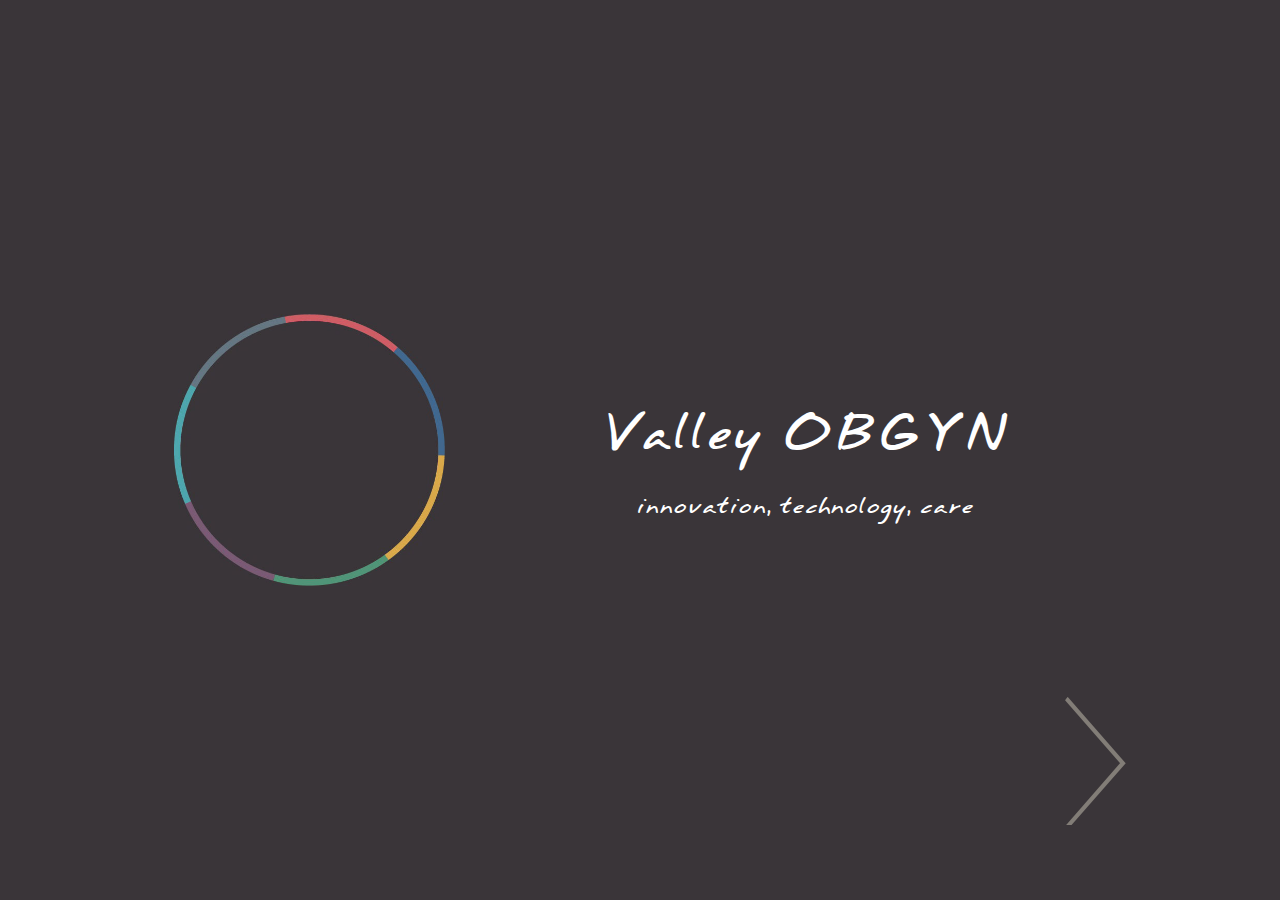
<file: index.html>
<!DOCTYPE html>
<html lang="en">
  <head>
    <meta charset="utf-8">
    <meta http-equiv="X-UA-Compatible" content="IE=edge">
    <meta name="viewport" content="width=device-width, initial-scale=1">
    <!-- The above 3 meta tags *must* come first in the head; any other head content must come *after* these tags -->
    <meta name="description" content="">
    <meta name="author" content="">
    <link rel="icon" href="favicon.ico">

    <title>Valley OBGYN | Innovation, Technology, Care</title>

    <!-- Bootstrap core CSS -->
    <link href="css/bootstrap.min.css" rel="stylesheet">

    <!-- Custom styles for this template -->
    <link href="css/style.css" rel="stylesheet">

    <!-- HTML5 shim and Respond.js for IE8 support of HTML5 elements and media queries -->
    <!--[if lt IE 9]>
      <script src="https://oss.maxcdn.com/html5shiv/3.7.2/html5shiv.min.js"></script>
      <script src="https://oss.maxcdn.com/respond/1.4.2/respond.min.js"></script>
    <![endif]-->
  </head>

  <body>
  <!-- Carousel
    ================================================== -->
    <div id="myCarousel" class="carousel slide" data-ride="carousel" data-interval="false" data-pause="hover">
      <div class="carousel-inner">
           <div class="item welcome slide-1 active">
               <div class="slide-content-wrap">
                 <div class="slide-content">
                   <div class="col-md-4">
                      <img class="home-circle" src="images/home-circle.jpg" alt="">
                    </div>
                    <div class="cover-text col-md-8">
                      <div class="cover-heading-wrap">
                        <div class="cover-heading-content">
                          <h1 class="cover-heading slide1-title1">Valley OBGYN</h1>
                          <p class="slogan lead">innovation, technology, care</p>
                        </div>
                      </div>
                    </div>
                  </div>
                </div>
                <div class="mastfoot">
                    <a class="home-arrow right carousel-control" role="button" data-target="#myCarousel" data-slide-to="1" href="#"><img src="images/home-arrow.png" alt=""></a>
                </div>
          </div>   
           <div class="item slide-2">
             <a class="home-icon carousel-control" role="button" data-target="#myCarousel" data-slide-to="0" href="#"><img class="img-responsive" src="images/home-icon.jpg" alt=""></a>
             <div class="slide-content-wrap">
               <div class="slide-content">
                 <div class="col-md-4">
                    <img class="home-circle" src="images/medical-assistant-circle.jpg" alt="">
                  </div>
                  <div class="cover-text col-md-8">
                    <div class="slide2-title-wrap">
                      <h1 class="slide2-title2">Medical Assistant<br>
                      Survival Guide</h1>
                    </div>
                  </div>
                </div>
              </div>
            <div class="mastfoot">
                <a class="medical-assistant-arrow right carousel-control" role="button" data-target="#myCarousel" data-slide-to="2" href="#"><img src="images/medical-assistant-arrow.png" alt=""></a>
            </div>
          </div>
          <div class="item slide-3">
           <a class="home-icon carousel-control" role="button" data-target="#myCarousel" data-slide-to="0" href="#"><img class="img-responsive" src="images/home-icon.jpg" alt=""></a>
           <div class="slide-content-wrap">
             <div class="slide-content">
              <div class="ob-selection-box">
                <img class="img-responsive center-block" src="images/ob-selection.jpg" alt="">
                <p class="new-ob-visit"><a class="carousel-control" role="button" data-target="#newObVisit" data-slide-to="0" href="#">New OB VIsit</a></p>
                <p class="ob-visit"><a href="#">OB Visit</a></p>
              </div>
              </div>
            </div>
            <div class="mastfoot">
                <a class="left carousel-control" role="button" data-target="#myCarousel" data-slide-to="1" href="#"><img src="images/arrow-small-left.png" alt=""></a>
            </div>
          </div>
      </div>
    </div><!-- /.carousel -->
    
    <!-- Carousel - New OB Visit
    ================================================== -->
    <div style="display:none;" id="newObVisit" class="carousel slide" data-ride="carousel" data-interval="false" data-pause="hover">
      <div class="carousel-inner">
          <div class="item slide-1 active">
           <a class="home-icon carousel-control" role="button" data-target="#myCarousel" data-slide-to="0" href="#"><img class="img-responsive" src="images/home-icon.jpg" alt=""></a>
           <div class="slide-content-wrap">
             <div class="slide-content">
               <div class="col-md-4">
                  <img class="blank-circle" src="images/blank-circle.jpg" alt="">
                  <div class="circle-text">
                    <h3>New OB Visit</h3>
                  </div>
                </div>
                <div class="cover-text col-md-8">
                  <div class="slide4-title-wrap">
                    <h1 class="slide4-title4">
                    <ol>
                      <li>Confirm and Chart Poistive UPT OR Ultrasound
                      </li>
                      <li>Sign AFP Form</li>
                      <li>Send Prenatal Vitamins To Pharmacy</li>
                      <li>Order New OB Labs</li>
                      <li>Send Loma Linda Maternity Tour Text</li>
                      <li>Email New OB Link</li>
                      <li>Follow US NST Dr.Brar Policy</li>
                    </ol>
                    </h1>
                  </div>
                </div>
              </div>
            </div>
            <div class="mastfoot">
              <a class="left first carousel-control" role="button" data-target="#myCarousel" data-slide-to="2" href="#"><img src="images/arrow-small-left.png" alt=""></a>
              <a class="right carousel-control" role="button" data-target="#newObVisit" data-slide-to="1" href="#"><img src="images/arrow-small-right.png" alt=""></a>
          </div>
          </div>
          <div class="item slide-2">
           <a class="home-icon carousel-control" role="button" data-target="#myCarousel" data-slide-to="0" href="#"><img class="img-responsive" src="images/home-icon.jpg" alt=""></a>
           <div class="slide-content-wrap">
             <div class="slide-content">
               <div class="col-md-4">
                  <img class="blank-circle" src="images/blank-circle.jpg" alt="">
                  <div class="circle-text">
                    <h3>New OB Visit</h3>
                  </div>
                </div>
                <div class="cover-text col-md-8">
                  <div class="slide4-title-wrap">
                    <h1 class="slide4-title4">Calculate GA by LMP/US<br>
                    If LMP? - ORDER US<br>
                    If GA>10 Weeks <a class="carousel-control refer-obvisit" role="button" data-target="#ObVisit" data-slide-to="0" href="#"><span class="link-highlight">See OB Visit</span></a><br>
                    for Additional Orders</h1>
                  </div>
                </div>
              </div>
            </div>
            <div class="mastfoot">
              <a class="left carousel-control" role="button" data-target="#newObVisit" data-slide-to="0" href="#"><img src="images/arrow-small-left.png" alt=""></a>
              <a class="right carousel-control" role="button" data-target="#newObVisit" data-slide-to="2" href="#"><img src="images/arrow-small-right.png" alt=""></a>
          </div>
          </div>
          <div class="item slide-3">
           <a class="home-icon carousel-control" role="button" data-target="#myCarousel" data-slide-to="0" href="#"><img class="img-responsive" src="images/home-icon.jpg" alt=""></a>
           <div class="slide-content-wrap">
             <div class="slide-content">
               <h2 class="arrow-main-title">Positive Prenancy Test OR Ultrasound</h2>
               <div class="row arrow-titles">
                 <div class="col-md-6">
                    <div class="row">
                      <img class="img-responsive arrow-blue" src="images/arrow-blue.jpg" alt="">
                      <div class="arrow-text">
                        <h3 id="below34"><a href="#">Age LESS than 34</a></h3>
                      </div>
                    </div>
                  </div>
                  <div class="col-md-6">
                    <div class="row">
                      <img class="img-responsive arrow-brown" src="images/arrow-brown.jpg" alt="">
                      <div class="arrow-text">
                        <h3 id="above34"><a href="#">Age MORE than 34</a></h3>
                      </div>
                    </div>
                  </div>
                </div>
                <div class="row arrow-titles">
                 <div class="col-md-6">
                    <div class="row">
                      <img class="img-responsive arrow-green" src="images/arrow-green.jpg" alt="">
                      <div class="arrow-text">
                        <h3 id="transferofcare"><a href="#">Transfer of Care</a></h3>
                      </div>
                    </div>
                  </div>
                  <div class="col-md-6">
                    <div class="row">
                      <img class="img-responsive arrow-red" src="images/arrow-red.jpg" alt="">
                      <div class="arrow-text">
                        <h3 id="highRiskLink"><a href="#">High Risk</a></h3>
                      </div>
                    </div>
                  </div>
                </div>
              </div>
            </div>
            <div class="mastfoot">
              <a class="left carousel-control" role="button" data-target="#newObVisit" data-slide-to="1" href="#"><img src="images/arrow-small-left.png" alt=""></a>
          </div>
          </div>
          <div class="item slide-4">
           <a class="home-icon carousel-control" role="button" data-target="#myCarousel" data-slide-to="0" href="#"><img class="img-responsive" src="images/home-icon.jpg" alt=""></a>
           <div class="slide-content-wrap">
             <div class="slide-content">
               <h2 class="age-main-title">Age < 34 YO</h2>
                 <div class="age-content">
                   <ol>
                     <li>Physical Exam</li>
                     <li>Pap, Cultures</li>
                     <li>Send <a href="new-ob-labs.html" target="_blank"><span class="link-highlight">New OB Labs</span></a></li>
                     <li>Send Rx for PNV, FE and Folic Acid</li>
                     <li>Give New OB Packet</li>
                     <li>SAB/ER Precautions</li>
                     <li>Advise Web Site Pregnancy Link/Videos</li>
                     <li>Schedule Next Visit. <a href="visit-frequency.html" target="_blank"><span class="link-highlight">See Frequency of Visits</span></a></li>
                   </ol>
                  </div>
              </div>
            </div>
            <div class="mastfoot">
              <a class="left carousel-control" role="button" data-target="#newObVisit" data-slide-to="2" href="#"><img src="images/arrow-small-left.png" alt=""></a>
          </div>
          </div>
      </div>
    </div><!-- /.carousel - New OB Visit -->
    
    <!-- Carousel - age below 34 yo
    ================================================== -->
    <div style="display:none;" id="ageBelow34" class="carousel slide" data-ride="carousel" data-interval="false" data-pause="hover">
      <div class="carousel-inner">
          <div class="item slide-1 active">
           <a class="home-icon carousel-control" role="button" data-target="#myCarousel" data-slide-to="0" href="#"><img class="img-responsive" src="images/home-icon.jpg" alt=""></a>
           <div class="slide-content-wrap">
             <div class="slide-content">
               <h2 class="age-main-title">Age < 34 YO</h2>
                 <div class="age-content">
                   <ol>
                     <li>Physical Exam</li>
                     <li>Pap, Cultures</li>
                     <li>Send <a href="new-ob-labs.html" target="_blank"><span class="link-highlight">New OB Labs</span></a></li>
                     <li>Send Rx for PNV, FE and Folic Acid</li>
                     <li>Give New OB Packet</li>
                     <li>SAB/ER Precautions</li>
                     <li>Advise Web Site Pregnancy Link/Videos</li>
                     <li>Schedule Next Visit. <a href="visit-frequency.html" target="_blank"><span class="link-highlight">See Frequency of Visits</span></a></li>
                   </ol>
                  </div>
              </div>
            </div>
            <div class="mastfoot">
              <a class="left carousel-control" role="button" data-target="#newObVisit" data-slide-to="2" href="#"><img src="images/arrow-small-left.png" alt=""></a>
          </div>
          </div>   
      </div>
    </div><!-- /.carousel - age below 34 yo -->
    
    <!-- Carousel - age above 34 yo
    ================================================== -->
    <div style="display:none;" id="ageAbove34" class="carousel slide" data-ride="carousel" data-interval="false" data-pause="hover">
      <div class="carousel-inner">
          <div class="item slide-1 active">
           <a class="home-icon carousel-control" role="button" data-target="#myCarousel" data-slide-to="0" href="#"><img class="img-responsive" src="images/home-icon.jpg" alt=""></a>
           <div class="slide-content-wrap">
             <div class="slide-content">
               <h2 class="age-main-title">Age > 34 YO</h2>
                 <div class="age-content">
                   <ol>
                     <li>Physical Exam</li>
                     <li>Pap, Cultures</li>
                     <li>Send <a href="new-ob-labs.html" target="_blank"><span class="link-highlight">New OB Labs</span></a></li>
                     <li>Send Rx for PNV, FE and Folic Acid</li>
                     <li>Give New OB Packet</li>
                     <li>SAB/ER Precautions</li>
                     <li>Advise Web Site Pregnancy Link/Videos</li>
                     <li>GENETIC Counseling with DR. Brar</li>
                     <li>Schedule Next Visit. <a href="visit-frequency.html" target="_blank"><span class="link-highlight">See Frequency of Visits</span></a></li>
                   </ol>
                  </div>
              </div>
            </div>
            <div class="mastfoot">
              <a class="left carousel-control" role="button" data-target="#newObVisit" data-slide-to="2" href="#"><img src="images/arrow-small-left.png" alt=""></a>
          </div>
          </div>   
      </div>
    </div><!-- /.carousel - age above 34 yo -->
    
    <!-- Carousel - transfer of care
    ================================================== -->
    <div style="display:none;" id="transferCare" class="carousel slide" data-ride="carousel" data-interval="false" data-pause="hover">
      <div class="carousel-inner">
          <div class="item slide-1 active">
           <a class="home-icon carousel-control" role="button" data-target="#myCarousel" data-slide-to="0" href="#"><img class="img-responsive" src="images/home-icon.jpg" alt=""></a>
           <div class="slide-content-wrap">
             <div class="slide-content">
               <h2 class="care-main-title">Transfer of Care</h2>
                 <div class="age-content">
                   Review/Request Records<br>
                   Make Sure Records are Complete
                  </div>
              </div>
            </div>
            <div class="mastfoot">
              <a class="left first carousel-control" role="button" data-target="#newObVisit" data-slide-to="2" href="#"><img src="images/arrow-small-left.png" alt=""></a>
              <a class="right carousel-control" role="button" data-target="#transferCare" data-slide-to="1" href="#"><img src="images/arrow-small-right.png" alt=""></a>
          </div>
          </div>
          <div class="item slide-2">
           <a class="home-icon carousel-control" role="button" data-target="#myCarousel" data-slide-to="0" href="#"><img class="img-responsive" src="images/home-icon.jpg" alt=""></a>
           <div class="slide-content-wrap">
             <div class="slide-content">
                 <div class="age-content">
                   Order Missing<br>
                   Tests/Consults/Ultrasound<br>
                   and Refer to <a class="carousel-control refer-obvisit" role="button" data-target="#ObVisit" data-slide-to="0" href="#"><span class="link-highlight">OB Visit</span></a>
                  </div>
              </div>
            </div>
            <div class="mastfoot">
              <a class="left carousel-control" role="button" data-target="#transferCare" data-slide-to="0" href="#"><img src="images/arrow-small-left.png" alt=""></a>
          </div>
          </div>   
      </div>
    </div><!-- /.carousel - transfer of care -->
    
    <!-- Carousel - high risk
    ================================================== -->
    <div style="display:none;" id="highRisk" class="carousel slide" data-ride="carousel" data-interval="false" data-pause="hover">
      <div class="carousel-inner">
          <div class="item slide-1 active">
           <a class="home-icon carousel-control" role="button" data-target="#myCarousel" data-slide-to="0" href="#"><img class="img-responsive" src="images/home-icon.jpg" alt=""></a>
           <div class="slide-content-wrap">
             <div class="slide-content">
               <div class="rotated-square-wrap">
                 <div class="row">
                   <div class="col-md-6">
                     <div class="row">
                       <img class="img-responsive" src="images/square-brown.png" alt="">
                       <div class="rotated-square">
                         <div id="geneticAbnormalityLink" class="rotated-square-content">
                           <a href="#">Patient/Family<br>
                           History of Genetic<br>
                           Abnormality</a>
                         </div>
                       </div>
                     </div>
                   </div>
                   <div class="col-md-6">
                     <div class="row">
                       <img class="img-responsive" src="images/square-green.png" alt="">
                       <div class="rotated-square">
                         <div id="southeastAsianLink" class="rotated-square-content">
                           <a href="#">Patient is<br>
                           Southeast Asian,<br>
                           Mediterranean,<br>
                           African</a>
                         </div>
                       </div>
                     </div>
                   </div>
                 </div>
                 <div class="row">
                   <div class="col-md-6">
                     <div class="row">
                       <img class="img-responsive" src="images/square-blue.png" alt="">
                       <div class="rotated-square">
                         <div id="cajunAsjkenaziLink" class="rotated-square-content">
                           <a href="#">Patient is Cajun,<br>
                           Asjkenazi Jewish,<br>
                           French-Canadian,<br>
                           Tay-Sachs Fam Hx</a>
                         </div>
                       </div>
                     </div>
                   </div>
                   <div class="col-md-6">
                     <div class="row">
                       <img class="img-responsive" src="images/square-lime.png" alt="">
                       <div class="rotated-square">
                         <div id="obesePatientLink" class="rotated-square-content">
                           <a href="#">Obese Patient<br>
                           Patient/Family<br>
                           History of Diabetes</a>
                         </div>
                       </div>
                     </div>
                   </div>
                 </div>
               </div>
              </div>
            </div>
            <div class="mastfoot">
              <a class="left carousel-control" role="button" data-target="#newObVisit" data-slide-to="2" href="#"><img src="images/arrow-small-left.png" alt=""></a>
          </div>
          </div>   
      </div>
    </div><!-- /.carousel - high risk -->
    
    <!-- Carousel - history of genetic abnormality
    ================================================== -->
    <div style="display:none;" id="geneticAbnormality" class="carousel slide" data-ride="carousel" data-interval="false" data-pause="hover">
      <div class="carousel-inner">
          <div class="item slide-1 active">
           <a class="home-icon carousel-control" role="button" data-target="#myCarousel" data-slide-to="0" href="#"><img class="img-responsive" src="images/home-icon.jpg" alt=""></a>
           <div class="slide-content-wrap">
             <div class="slide-content">
               <h2 class="age-main-title">Patient/Family History of<br>
               Genetic Abnormality</h2>
                 <div class="age-content">
                   <ol>
                     <li>Physical Exam</li>
                     <li>Pap, Cultures</li>
                     <li>Send <a href="new-ob-labs.html" target="_blank"><span class="link-highlight">New OB Labs</span></a></li>
                     <li>Send Rx for PNV, FE and Folic Acid</li>
                     <li>Give New OB Packet</li>
                     <li>SAB/ER Precautions</li>
                     <li>Advise Web Site Pregnancy Link/Videos</li>
                      <li>Send for GENETIC Counseling with DR. Brar</li>
                     <li>Schedule Next Visit. <a href="visit-frequency.html" target="_blank"><span class="link-highlight">See Frequency of Visits</span></a></li>
                   </ol>
                  </div>
              </div>
            </div>
            <div class="mastfoot">
              <a class="left carousel-control" role="button" data-target="#highRisk" data-slide-to="0" href="#"><img src="images/arrow-small-left.png" alt=""></a>
          </div>
          </div>   
      </div>
    </div><!-- /.carousel - history of genetic abnormality -->
    
    <!-- Carousel - Patient is Southeast Asian, Mediterranean, African
    ================================================== -->
    <div style="display:none;" id="southeastAsian" class="carousel slide" data-ride="carousel" data-interval="false" data-pause="hover">
      <div class="carousel-inner">
          <div class="item slide-1 active">
           <a class="home-icon carousel-control" role="button" data-target="#myCarousel" data-slide-to="0" href="#"><img class="img-responsive" src="images/home-icon.jpg" alt=""></a>
           <div class="slide-content-wrap">
             <div class="slide-content">
               <h2 class="age-main-title">Patient is Southeast Asian<br>
               Mediterranean, African</h2>
                 <div class="age-content">
                   <ol>
                     <li>Physical Exam</li>
                     <li>Pap, Cultures</li>
                     <li>Send <a href="new-ob-labs.html" target="_blank"><span class="link-highlight">New OB Labs</span></a></li>
                     <li>Send Rx for PNV, FE and Folic Acid</li>
                     <li>Give New OB Packet</li>
                     <li>SAB/ER Precautions</li>
                     <li>Advise Web Site Pregnancy Link/Videos</li>
                      <li>Send For GENETIC Counseling with DR. Brar</li>
                      <li>Order <strong>Hemoglobin Electrophoresis</strong></li>
                     <li>Schedule Next Visit. <a href="visit-frequency.html" target="_blank"><span class="link-highlight">See Frequency of Visits</span></a></li>
                   </ol>
                  </div>
              </div>
            </div>
            <div class="mastfoot">
              <a class="left carousel-control" role="button" data-target="#highRisk" data-slide-to="0" href="#"><img src="images/arrow-small-left.png" alt=""></a>
          </div>
          </div>   
      </div>
    </div><!-- /.carousel - Patient is Southeast Asian, Mediterranean, African -->
    
    <!-- Carousel - Patient is Cajun, Asjkenazi Jewish, French-Canadian, Tay-Sachs Fam Hx
    ================================================== -->
    <div style="display:none;" id="cajunAsjkenazi" class="carousel slide" data-ride="carousel" data-interval="false" data-pause="hover">
      <div class="carousel-inner">
          <div class="item slide-1 active">
           <a class="home-icon carousel-control" role="button" data-target="#myCarousel" data-slide-to="0" href="#"><img class="img-responsive" src="images/home-icon.jpg" alt=""></a>
           <div class="slide-content-wrap">
             <div class="slide-content">
               <h2 class="age-main-title">Patient is Cajun, Asjkenazi Jewish,<br>
                           French-Canadian, Tay-Sachs Fam Hx</h2>
                 <div class="age-content">
                   <ol>
                     <li>Physical Exam</li>
                     <li>Pap, Cultures</li>
                     <li>Send <a href="new-ob-labs.html" target="_blank"><span class="link-highlight">New OB Labs</span></a></li>
                     <li>Send Rx for PNV, FE and Folic Acid</li>
                     <li>Give New OB Packet</li>
                     <li>SAB/ER Precautions</li>
                     <li>Advise Web Site Pregnancy Link/Videos</li>
                      <li>Send For GENETIC Counseling with DR. Brar</li>
                      <li>Order <strong>Tay-Sachs Screen</strong></li>
                     <li>Schedule Next Visit. <a href="visit-frequency.html" target="_blank"><span class="link-highlight">See Frequency of Visits</span></a></li>
                   </ol>
                  </div>
              </div>
            </div>
            <div class="mastfoot">
              <a class="left carousel-control" role="button" data-target="#highRisk" data-slide-to="0" href="#"><img src="images/arrow-small-left.png" alt=""></a>
          </div>
          </div>   
      </div>
    </div><!-- /.carousel - Patient is Cajun, Asjkenazi Jewish, French-Canadian, Tay-Sachs Fam Hx -->
    
    <!-- Carousel - Obese Patient Patient/Family History of Diabetes
    ================================================== -->
    <div style="display:none;" id="obesePatient" class="carousel slide" data-ride="carousel" data-interval="false" data-pause="hover">
      <div class="carousel-inner">
          <div class="item slide-1 active">
           <a class="home-icon carousel-control" role="button" data-target="#myCarousel" data-slide-to="0" href="#"><img class="img-responsive" src="images/home-icon.jpg" alt=""></a>
           <div class="slide-content-wrap">
             <div class="slide-content">
               <h2 class="age-main-title">Obese Patient or Patient/Family<br>
               History of Diabetes</h2>
                 <div class="age-content">
                   <ol>
                     <li>Physical Exam</li>
                     <li>Pap, Cultures</li>
                     <li>Send <a href="new-ob-labs.html" target="_blank"><span class="link-highlight">New OB Labs</span></a></li>
                     <li>Send Rx for PNV, FE and Folic Acid</li>
                     <li>Give New OB Packet</li>
                     <li>SAB/ER Precautions</li>
                     <li>Advise Web Site Pregnancy Link/Videos</li>
                      <li>Send For Diabetic Counseling with DR. Brar</li>
                      <li>Order <strong>1 HR GTT</strong></li>
                     <li>Schedule Next Visit. <a href="visit-frequency.html" target="_blank"><span class="link-highlight">See Frequency of Visits</span></a></li>
                   </ol>
                  </div>
              </div>
            </div>
            <div class="mastfoot">
              <a class="left carousel-control" role="button" data-target="#highRisk" data-slide-to="0" href="#"><img src="images/arrow-small-left.png" alt=""></a>
          </div>
          </div>   
      </div>
    </div><!-- /.carousel - Obese Patient Patient/Family History of Diabetes -->
    
    <!-- Carousel - OB Visit
    ================================================== -->
    <div style="display:none;" id="ObVisit" class="carousel slide" data-ride="carousel" data-interval="false" data-pause="hover">
      <div class="carousel-inner">
          <div class="item slide-1 active">
           <a class="home-icon carousel-control" role="button" data-target="#myCarousel" data-slide-to="0" href="#"><img class="img-responsive" src="images/home-icon.jpg" alt=""></a>
           <div class="slide-content-wrap">
             <div class="slide-content blank-circle-wrap">
               <div class="col-md-4">
                  <img class="blank-circle" src="images/blank-circle.jpg" alt="">
                  <div class="circle-text">
                    <h3>OB Visit</h3>
                  </div>
                </div>
                <div class="cover-text col-md-8">
                  <div class="slide4-title-wrap">
                    <div class="slide4-title4">
                      <ol>
                        <li>Review Last Visit Assessment/Plan</li>
                        <li>Check Initial Labs and US</li>
                        <li>Review Records and Place in Chart</li>
                        <li>Inform Doctor of Abnormal Results</li>
                        <li>Refer ALL Abnormal US to Dr. Brar</li>
                        <li>Follow Return OB Checklist
                        </li>
                      </ol>
                    </div>
                  </div>
                </div>
              </div>
            </div>
            <div class="mastfoot">
              <a class="left first carousel-control" role="button" data-target="#myCarousel" data-slide-to="2" href="#"><img src="images/arrow-small-left.png" alt=""></a>
              <a class="right carousel-control" role="button" data-target="#ObVisit" data-slide-to="2" href="#"><img src="images/arrow-small-right.png" alt=""></a>
          </div>
          </div>
          <div class="item slide-2 fifteen20weeks">
           <a class="home-icon carousel-control" role="button" data-target="#myCarousel" data-slide-to="0" href="#"><img class="img-responsive" src="images/home-icon.jpg" alt=""></a>
           <div class="slide-content-wrap">
             <div class="slide-content">
               <h2 class="age-main-title">15-20 Weeks</h2>
                 <div class="age-content">
                   <ol>
                     <li>Order First Trimester Ultrasound</li>
                     <li>Check First Trimester labs</li>
                     <li>Follow Return OB Checklist</li>
                     <li>Schedule Next Visit. <a href="visit-frequency.html" target="_blank"><span class="link-highlight">See Frequency of Visits</span></a></li>
                   </ol>
                  </div>
              </div>
            </div>
            <div class="mastfoot">
              <a class="right carousel-control" role="button" data-target="#ObVisit" data-slide-to="2" href="#"><img src="images/arrow-small-right.png" alt=""></a>
          </div>
          </div>
          <div class="item slide-3">
           <a class="home-icon carousel-control" role="button" data-target="#myCarousel" data-slide-to="0" href="#"><img class="img-responsive" src="images/home-icon.jpg" alt=""></a>
           <div class="slide-content-wrap">
             <div class="slide-content">
              <div class="obvisit-wrap">
                <div class="square-purple">
                  <img class="blank-aquare" src="images/ob-square-purple.jpg" alt="">
                  <h3><a id="1113WeeksLink" class="carousel-control" role="button" data-target="#1113Weeks" data-slide-to="0" href="#">11-13<br>
                  Weeks</a></h3>
                </div>
                <div class="square-dark-green">
                  <img class="blank-aquare" src="images/ob-square-dark-green.jpg" alt="">
                  <h3><a id="1520WeeksLink" class="left carousel-control" role="button" data-target="#ObVisit" data-slide-to="1" href="#">15-20<br>
                  Weeks</a></h3>
                </div>
                <div class="obvisit">
                  <h3><span>OB Visit</span></h3>
                </div>
                <div class="square-blue">
                  <img class="blank-aquare" src="images/ob-square-blue.jpg" alt="">
                  <h3><a id="2428WeeksLink" class="right carousel-control" role="button" data-target="#ObVisit" data-slide-to="3" href="#">24-28<br>
                  Weeks</a></h3>
                </div>
                <div class="square-green">
                  <img class="blank-aquare" src="images/ob-square-green.jpg" alt="">
                  <h3><a id="3438WeeksLink" class="carousel-control" role="button" data-target="#3438Weeks" data-slide-to="1" href="#">34-38<br>
                  Weeks</a></h3>
                </div>
              </div>
              </div>
            </div>
            <div class="mastfoot">
              <a class="left carousel-control" role="button" data-target="#ObVisit" data-slide-to="0" href="#"><img src="images/arrow-small-left.png" alt=""></a>
          </div>
          </div>
          <div class="item slide-4 twenty4twentyeightweeks">
           <a class="home-icon carousel-control" role="button" data-target="#myCarousel" data-slide-to="0" href="#"><img class="img-responsive" src="images/home-icon.jpg" alt=""></a>
           <div class="slide-content-wrap">
             <div class="slide-content">
               <h2 class="age-main-title">24-28 Weeks</h2>
                 <div class="age-content">
                   <ol>
                     <li>Order CBC, UA, 1 HR GTT</li>
                     <li>Any High Risk Factor - Refer to DR Brar</li>
                     <li>Abnormal 1 HR GTT - Order 3 HR GTT</li>
                     <li>Abnormal 3 HR GTT - Send to DR. Brar for Sweet Success</li>
                     <li>Order RPR at 28 Weeks</li>
                     <li>RH Neg - Order Rhogam at 24 Weeks & Give at 28 Weeks</li>
                     <li>Desires PPTL - Sign PM 330 or PM284</li>
                     <li>Schedule Next Visit. <a href="visit-frequency.html" target="_blank"><span class="link-highlight">See Frequency of Visits</span></a></li>
                   </ol>
                  </div>
              </div>
            </div>
            <div class="mastfoot">
              <a class="left carousel-control" role="button" data-target="#ObVisit" data-slide-to="2" href="#"><img src="images/arrow-small-left.png" alt=""></a>
          </div>
          </div>
      </div>
    </div><!-- /.carousel - OB Visit -->
    
    <!-- Carousel - 11-13 weeks 
    ================================================== -->
    <div style="display:none;" id="1113Weeks" class="carousel slide vertical elevenrhirteenweek" data-ride="carousel" data-interval="false" data-pause="hover">
      <div class="carousel-inner">
          <div class="item slide-1">
           <a class="home-icon carousel-control" role="button" data-target="#myCarousel" data-slide-to="0" href="#"><img class="img-responsive" src="images/home-icon.jpg" alt=""></a>
           <div class="slide-content-wrap">
             <div class="slide-content">
               <h2 class="age-main-title">11-13 Weeks</h2>
                 <div class="age-content">
                   <ol>
                     <li>Order First Trimester Ultrasound</li>
                     <li>Check and ADD First Trimester Labs to Chart</li>
                     <li>Schedule Next Visit. <a href="visit-frequency.html" target="_blank"><span class="link-highlight">See Frequency of Visits</span></a></li>
                   </ol>
                  </div>
              </div>
            </div>
            <div class="mastfoot">
              <a class="left carousel-control" role="button" data-target="#1113Weeks" data-slide-to="1" href="#"><img src="images/arrow-small-left.png" alt=""></a>
          </div>
          </div>
          <div class="item slide-2 active">
           <a class="home-icon carousel-control" role="button" data-target="#myCarousel" data-slide-to="0" href="#"><img class="img-responsive" src="images/home-icon.jpg" alt=""></a>
          </div>   
      </div>
    </div><!-- /.carousel - 11-13 weeks -->
    
    <!-- Carousel - 34-38 weeks 
    ================================================== -->
    <div style="display:none;" id="3438Weeks" class="carousel slide vertical thirtyfourthirtyeightweeks" data-ride="carousel" data-interval="false" data-pause="hover">
      <div class="carousel-inner">
          <div class="item slide-1 active">
          </div>
          <div class="item slide-2 thirtyfourthirtyeightweeks">
           <a class="home-icon carousel-control" role="button" data-target="#myCarousel" data-slide-to="0" href="#"><img class="img-responsive" src="images/home-icon.jpg" alt=""></a>
           <div class="slide-content-wrap">
             <div class="slide-content">
               <h2 class="age-main-title">34-38 Weeks</h2>
                 <div class="age-content">
                   <ol>
                     <li>Order Ultrasound, Perform GBS at 36 to 37-6/7 Weeks</li>
                     <li>Give Labor Precautions</li>
                     <li>If Repeat CS, Schedule after 39 weeks</li>
                     <li>Schedule Next Visit. <a href="visit-frequency.html" target="_blank"><span class="link-highlight">See Frequency of Visits</span></a></li>
                   </ol>
                  </div>
              </div>
            </div>
            <div class="mastfoot">
              <a class="left carousel-control" role="button" data-target="#3438Weeks" data-slide-to="0" href="#"><img src="images/arrow-small-left.png" alt=""></a>
          </div>
          </div>   
      </div>
    </div><!-- /.carousel - 11-13 weeks -->



    <!-- Bootstrap core JavaScript
    ================================================== -->
    <!-- Placed at the end of the document so the pages load faster -->

    <!--  = jQuery - CDN with local fallback =  -->
    <script type="text/javascript" src="https://ajax.googleapis.com/ajax/libs/jquery/1.11.3/jquery.min.js"></script>
    <script type="text/javascript">
    if (typeof jQuery == 'undefined') {
        document.write('<script src="js/jquery.min.js"><\/script>');
    }
    </script>

    <script src="js/bootstrap.min.js"></script>
    <!-- IE10 viewport hack for Surface/desktop Windows 8 bug -->
    <script src="js/ie10-viewport-bug-workaround.js"></script>
	
	<!--fit text for responsiveness-->
	<!--<script src="js/jquery.fittext.js"></script>-->
    
    <script src="js/site-functions.js"></script>
    
  </body>
</html>
</file>
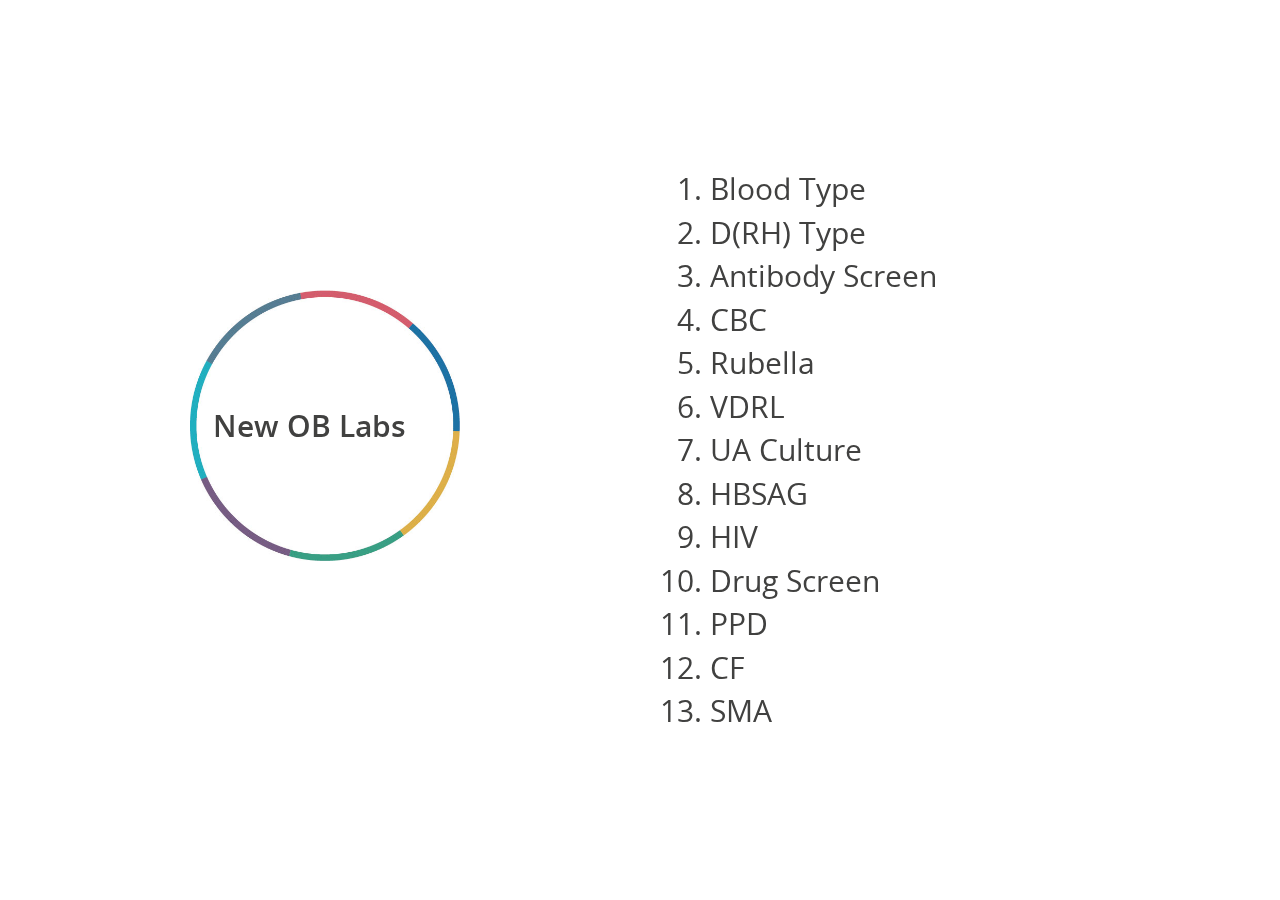
<file: new-ob-labs.html>
<!DOCTYPE html>
<html lang="en">
  <head>
    <meta charset="utf-8">
    <meta http-equiv="X-UA-Compatible" content="IE=edge">
    <meta name="viewport" content="width=device-width, initial-scale=1">
    <!-- The above 3 meta tags *must* come first in the head; any other head content must come *after* these tags -->
    <meta name="description" content="">
    <meta name="author" content="">
    <link rel="icon" href="favicon.ico">

    <title>Valley OBGYN | Innovation, Technology, Care</title>

    <!-- Bootstrap core CSS -->
    <link href="css/bootstrap.min.css" rel="stylesheet">

    <!-- Custom styles for this template -->
    <link href="css/style.css" rel="stylesheet">

    <!-- HTML5 shim and Respond.js for IE8 support of HTML5 elements and media queries -->
    <!--[if lt IE 9]>
      <script src="https://oss.maxcdn.com/html5shiv/3.7.2/html5shiv.min.js"></script>
      <script src="https://oss.maxcdn.com/respond/1.4.2/respond.min.js"></script>
    <![endif]-->
  </head>

  <body>
  <!-- Carousel
    ================================================== -->
    <div id="myCarousel" class="carousel slide" data-ride="carousel" data-interval="false" data-pause="hover">
      <div class="carousel-inner">
          <div class="item slide-1 active">
           <div class="slide-content-wrap">
             <div class="slide-content blank-circle-wrap">
               <div class="col-md-4 newobcircle">
                  <div>
                    <div>
                      <img class="blank-circle" src="images/blank-circle.jpg" alt="">
                      <div class="circle-text">
                        <h3>New OB Labs</h3>
                      </div>
                    </div>
                  </div>
                </div>
                <div class="cover-text col-md-8">
                  <div class="slide4-title-wrap">
                    <div class="slide4-title4 new-ob-labs">
                      <ol>
                        <li>Blood Type</li>
                        <li>D(RH) Type</li>
                        <li>Antibody Screen</li>
                        <li>CBC</li>
                        <li>Rubella</li>
                        <li>VDRL</li>
                        <li>UA Culture</li>
                        <li>HBSAG</li>
                        <li>HIV</li>
                        <li>Drug Screen</li>
                        <li>PPD</li>
                        <li>CF</li>
                        <li>SMA</li>
                      </ol>
                    </div>
                  </div>
                </div>
              </div>
            </div>
          </div>   
      </div>
    </div><!-- /.carousel -->
            

    <!-- Bootstrap core JavaScript
    ================================================== -->
    <!-- Placed at the end of the document so the pages load faster -->

    <!--  = jQuery - CDN with local fallback =  -->
    <script type="text/javascript" src="https://ajax.googleapis.com/ajax/libs/jquery/1.11.3/jquery.min.js"></script>
    <script type="text/javascript">
    if (typeof jQuery == 'undefined') {
        document.write('<script src="js/jquery.min.js"><\/script>');
    }
    </script>

    <script src="js/bootstrap.min.js"></script>
    <!-- IE10 viewport hack for Surface/desktop Windows 8 bug -->
    <script src="js/ie10-viewport-bug-workaround.js"></script>
	
	<!--fit text for responsiveness-->
	<!--<script src="js/jquery.fittext.js"></script>-->
    
    <script src="js/site-functions.js"></script>
    
  </body>
</html>
</file>
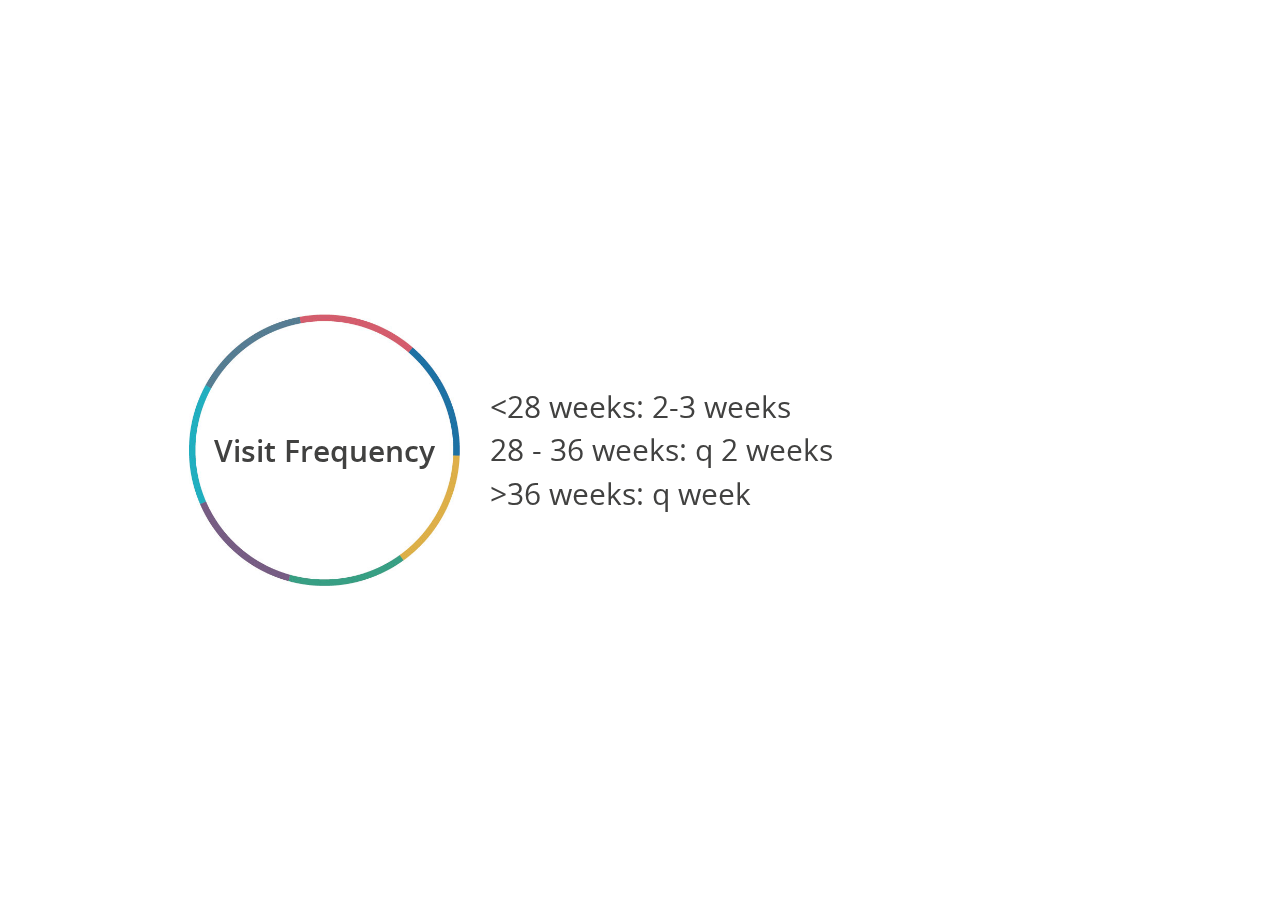
<file: visit-frequency.html>
<!DOCTYPE html>
<html lang="en">
  <head>
    <meta charset="utf-8">
    <meta http-equiv="X-UA-Compatible" content="IE=edge">
    <meta name="viewport" content="width=device-width, initial-scale=1">
    <!-- The above 3 meta tags *must* come first in the head; any other head content must come *after* these tags -->
    <meta name="description" content="">
    <meta name="author" content="">
    <link rel="icon" href="favicon.ico">

    <title>Valley OBGYN | Innovation, Technology, Care</title>

    <!-- Bootstrap core CSS -->
    <link href="css/bootstrap.min.css" rel="stylesheet">

    <!-- Custom styles for this template -->
    <link href="css/style.css" rel="stylesheet">

    <!-- HTML5 shim and Respond.js for IE8 support of HTML5 elements and media queries -->
    <!--[if lt IE 9]>
      <script src="https://oss.maxcdn.com/html5shiv/3.7.2/html5shiv.min.js"></script>
      <script src="https://oss.maxcdn.com/respond/1.4.2/respond.min.js"></script>
    <![endif]-->
  </head>

  <body>
  <!-- Carousel
    ================================================== -->
    <div id="myCarousel" class="carousel slide" data-ride="carousel" data-interval="false" data-pause="hover">
      <div class="carousel-inner">
          <div class="item slide-1 active">
           <div class="slide-content-wrap">
             <div class="slide-content">
               <div class="col-md-4">
                  <img class="blank-circle" src="images/blank-circle.jpg" alt="">
                  <div class="circle-text">
                    <h3>Visit Frequency</h3>
                  </div>
                </div>
                <div class="cover-text col-md-8">
                  <div class="slide4-title-wrap">
                    <div class="slide4-title4">
                      <28 weeks: 2-3 weeks<br>
                      28 - 36 weeks: q 2 weeks<br>
                      >36 weeks: q week
                    </div>
                  </div>
                </div>
              </div>
            </div>
          </div>   
      </div>
    </div><!-- /.carousel -->
            
    <!-- Bootstrap core JavaScript
    ================================================== -->
    <!-- Placed at the end of the document so the pages load faster -->

    <!--  = jQuery - CDN with local fallback =  -->
    <script type="text/javascript" src="https://ajax.googleapis.com/ajax/libs/jquery/1.11.3/jquery.min.js"></script>
    <script type="text/javascript">
    if (typeof jQuery == 'undefined') {
        document.write('<script src="js/jquery.min.js"><\/script>');
    }
    </script>

    <script src="js/bootstrap.min.js"></script>
    <!-- IE10 viewport hack for Surface/desktop Windows 8 bug -->
    <script src="js/ie10-viewport-bug-workaround.js"></script>
	
	<!--fit text for responsiveness-->
	<!--<script src="js/jquery.fittext.js"></script>-->
    
    <script src="js/site-functions.js"></script>
    
  </body>
</html>
</file>
<file: css/style.css>
/*
 * Globals
 */
 
@font-face {
    font-family: 'annifontitalic';
    src: url('../fonts/annifont-webfont.eot');
    src: url('../fonts/annifont-webfont.eot?#iefix') format('embedded-opentype'),
         url('../fonts/annifont-webfont.woff2') format('woff2'),
         url('../fonts/annifont-webfont.woff') format('woff'),
         url('../fonts/annifont-webfont.ttf') format('truetype'),
         url('../fonts/annifont-webfont.svg#annifontitalic') format('svg');
    font-weight: normal;
    font-style: normal;

}

@font-face {
    font-family: 'OpenSansLight';
    src: url('../fonts/OpenSans-Light-webfont.eot');
    src: url('../fonts/OpenSans-Light-webfont.eot?#iefix') format('embedded-opentype'),
         url('../fonts/OpenSans-Light-webfont.woff') format('woff'),
         url('../fonts/OpenSans-Light-webfont.ttf') format('truetype'),
         url('../fonts/OpenSans-Light-webfont.svg#OpenSansLight') format('svg');
    font-weight: normal;
    font-style: normal;

}


@font-face {
    font-family: 'OpenSansRegular';
    src: url('../fonts/OpenSans-Regular-webfont.eot');
    src: url('../fonts/OpenSans-Regular-webfont.eot?#iefix') format('embedded-opentype'),
         url('../fonts/OpenSans-Regular-webfont.woff') format('woff'),
         url('../fonts/OpenSans-Regular-webfont.ttf') format('truetype'),
         url('../fonts/OpenSans-Regular-webfont.svg#OpenSansRegular') format('svg');
    font-weight: normal;
    font-style: normal;

}


@font-face {
    font-family: 'OpenSansSemibold';
    src: url('../fonts/OpenSans-Semibold-webfont.eot');
    src: url('../fonts/OpenSans-Semibold-webfont.eot?#iefix') format('embedded-opentype'),
         url('../fonts/OpenSans-Semibold-webfont.woff') format('woff'),
         url('../fonts/OpenSans-Semibold-webfont.ttf') format('truetype'),
         url('../fonts/OpenSans-Semibold-webfont.svg#OpenSansSemibold') format('svg');
    font-weight: normal;
    font-style: normal;

}


@font-face {
    font-family: 'OpenSansBold';
    src: url('../fonts/OpenSans-Bold-webfont.eot');
    src: url('../fonts/OpenSans-Bold-webfont.eot?#iefix') format('embedded-opentype'),
         url('../fonts/OpenSans-Bold-webfont.woff') format('woff'),
         url('../fonts/OpenSans-Bold-webfont.ttf') format('truetype'),
         url('../fonts/OpenSans-Bold-webfont.svg#OpenSansBold') format('svg');
    font-weight: normal;
    font-style: normal;

}

/* Links */
a,
a:focus,
a:hover {
  color: #fff;
  text-decoration:none;
}

/*
 * Base structure
 */

html,
body {
  height: 100%;
}
body {font-family: 'OpenSansRegular'; color:#414140;}
strong {font-family: 'OpenSansbold'; font-weight:normal;}

/* Extra markup and styles for table-esque vertical and horizontal centering */
.site-wrapper {
  width: 100%;
  height: 100%; /* For at least Firefox */
  min-height: 100%;
}
.site-wrapper-inner {
}

/* Padding for spacing */
.inner {
  padding: 30px;
}


/*
 * Cover
 */

.cover {
  padding: 0 20px;
}
.cover .btn-lg {
  padding: 10px 20px;
  font-weight: bold;
}

.cover-text {}
.cover-heading {font-family: 'annifontitalic';}
.slide2-title2 {line-height: 1.45; font-family: 'OpenSansSemibold';}
.slide4-title-wrap { display:table;width:100%;}
.slide4-title4 { font-size:30px;text-align: left;line-height: 1.45; }
.slogan {font-family: 'annifontitalic'; margin-bottom: 0;}
.arrow-container { position:absolute; right:0; bottom:20px;}
.carousel-control {opacity: 1;text-shadow: none;}
.carousel-control img {  max-width: 100%;}
.carousel-control:hover {opacity: .75;}
.carousel-control.left {}
.carousel-control.right {}
.refer-obvisit { position:static;}
.home-icon {  display: inline-block;  position: absolute;  z-index: 500;}
.home-arrow { overflow:hidden; display: block; position:relative; float:right;}
.home-arrow img { position:absolute; left:0; top:0;}
.medical-assistant-arrow { overflow:hidden; display: block; position:relative; float:right;}
.medical-assistant-arrow img { position:absolute; left:0; top:0;}


.carousel,
.carousel-inner {  height: 100%;  min-height: 100%;}
.carousel-inner>.item {  height: 100%;  min-height: 100%; text-align:center;}
.carousel-inner>.item.welcome {  background-color: #3a3539;color: #fff;}
.carousel-control.right,
.carousel-control.left {background: none;}
.carousel-control.right { float:right;margin-right: 3%;}
.carousel-control.left { float:left;margin-left: 3%;}
#newObVisit .slide-3 .carousel-control.left {  margin-left: 3%;}
a.home-arrow.right.carousel-control,
a.medical-assistant-arrow.right.carousel-control {  margin-right: 12%;}
a.home-arrow.right.carousel-control {margin-top: -90px;}

#ageBelow34 .slide-1 { background:url(../images/less-than-34.jpg) no-repeat left center;}
#ageBelow34 .age-main-title {  margin: 0 0 25px;}
#ageBelow34 .mastfoot { bottom:30px;}

#ageAbove34 .slide-1 { background:url(../images/more-than-34.jpg) no-repeat left center;}
#ageAbove34 .age-main-title {  margin: 0 0 25px;}
#ageAbove34 .mastfoot { bottom:30px;}

#transferCare .slide-1 { background:url(../images/transfer-of-care.jpg) no-repeat left center;}
#transferCare .slide-2 { background:url(../images/transfer-of-care-2.jpg) no-repeat left center;}
#transferCare .age-content { text-align: center;}
#transferCare .age-main-title {  margin: 0 0 25px;}
#transferCare .mastfoot { bottom:30px;}

#geneticAbnormality .slide-1 { background:url(../images/genetic-abnormality.jpg) no-repeat left center;}
#geneticAbnormality .age-main-title {  margin: 0 0 25px;}
#geneticAbnormality .mastfoot { bottom:30px;}

#southeastAsian .slide-1 { background:url(../images/southeastasian.jpg) no-repeat left center;}
#southeastAsian .age-main-title {  margin: 0 0 25px;}
#southeastAsian .mastfoot { bottom:30px;}
#cajunAsjkenazi .slide-1 { background:url(../images/cajun.jpg) no-repeat left center;}
#cajunAsjkenazi .age-main-title {  margin: 0 0 25px;}
#cajunAsjkenazi .mastfoot { bottom:30px;}

#obesePatient .slide-1 { background:url(../images/obesepatient.jpg) no-repeat left center;}
#obesePatient .age-main-title {  margin: 0 0 25px;}
#obesePatient .mastfoot { bottom:30px;}

.new-ob-labs ol {  width: 270px;  margin: auto;}

.blank-circle-wrap .col-md-4,
.blank-circle-wrap .col-md-8 { }

.obvisit-wrap { position:relative;}
.obvisit-wrap div { width:185px; height:168px; position:absolute;}
.obvisit-wrap div:hover { opacity:.92;}
.obvisit-wrap div.obvisit:hover { opacity:1;}
.obvisit-wrap h3 {display: table;  width: 100%;  height: 100%;  position: absolute;  top: 0;  left: 0;  margin: 0;font-family: 'OpenSansSemiBold'; font-size:30px; color:#fff;}
.obvisit-wrap h3 a,
.obvisit-wrap h3 span {  display: table-cell;  vertical-align: middle;  width: 100%;  height: 100%;  position: static; float: none !important;  margin: 0 !important;text-shadow: none;}
.obvisit-wrap h3 a:hover,
.obvisit-wrap h3 span:hover { opacity:1 !important;}
.obvisit-wrap .obvisit h3 {font-size:35px;color: #414140;font-family: 'OpenSansBold'; }
.obvisit-wrap .obvisit h3 span { font-size:35px;}
.obvisit-wrap .blank-aquare { width:100%;height: 100%;}
.square-purple {left: 50%; top: 0;  margin-left: -92px;box-shadow: 0px -12px 48px rgba(0, 0, 0, 0.75);}
.square-dark-green {left: 0; top: 168px;box-shadow: -12px 0 48px rgba(0, 0, 0, 0.75);}
.obvisit {left: 50%;  top: 168px;  margin-left: -92px;}
.square-blue {right: 0;  top: 168px;box-shadow: 12px 0 48px rgba(0, 0, 0, 0.75);}
.square-green {left: 50%; bottom: 0;  margin-left: -92px;box-shadow: 0px 12px 48px rgba(0, 0, 0, 0.75);}

.elevenrhirteenweek .slide-1 { background:url(../images/1113weeks.jpg) no-repeat left center;}
.elevenrhirteenweek .mastfoot { bottom: 30px;}

.fifteen20weeks.slide-2 { background:url(../images/1520weeks.jpg) no-repeat left center;}
.fifteen20weeks .mastfoot { bottom: 30px;}

.twenty4twentyeightweeks.slide-4 { background:url(../images/2428weeks.jpg) no-repeat left center;}
.twenty4twentyeightweeks .mastfoot { bottom: 30px;}

.thirtyfourthirtyeightweeks.slide-2 { background:url(../images/3438weeks.jpg) no-repeat left center;}
.thirtyfourthirtyeightweeks .mastfoot { bottom: 30px;}

.ob-selection-box { position:relative;font-family: 'OpenSansBold';}
.ob-selection-box a:hover { text-decoration:none;}
.new-ob-visit,
.ob-visit { position: absolute; text-align:center; width:100%;text-transform: uppercase;}
.new-ob-visit a, .ob-visit a { color:#fff; height:105px;display: inline-block;  line-height: 105px;}
.new-ob-visit a { width:596px;}
.ob-visit a {width:588px;}
.new-ob-visit a { background:url(../images/new-ob-visit.jpg) no-repeat;background-size: 100% auto;}
.ob-visit a {background:url(../images/ob-visit.jpg) no-repeat;background-size: 100% auto;}
.new-ob-visit a:hover,
.ob-visit a:hover { opacity: .92;}

.circle-text {  display: table;  height: 271px;  width: 270px; }
.circle-text h3 {  display: table-cell;  vertical-align: middle;font-family: 'OpenSansSemibold';}


.arrow-titles > div { position:relative;z-index: 500;}
.arrow-titles > div:hover {opacity: .92;}
.arrow-titles img { margin-bottom:0;}
.arrow-titles .arrow-text {  display: table;  width: 100%;  position: absolute;  height: 273px;  left: 0;  top: 0;}
.arrow-titles .arrow-text h3 {  font-size: 30px;  display: table-cell;  vertical-align: middle; cursor:pointer;}
.arrow-titles .arrow-text h3 a {  color: #414140;}
.arrow-brown,
.arrow-red {padding-top: 14px;}
.arrow-titles .row {  margin-right: -10px;  margin-left: -10px;}

.age-main-title { font-size:54px;font-family: 'OpenSansBold';}
.age-content { text-align:left; font-size:31px;}
#ageBelow34 .age-content,
#ageAbove34 .age-content { position: relative;  z-index: 500;}
#geneticAbnormality .age-content,
#southeastAsian .age-content,
#cajunAsjkenazi .age-content,
#obesePatient .age-content,
#ObVisit .age-content {  position: relative;  z-index: 500;}
.link-highlight {  background: #414140;  color: #fff;  padding: 0px 7px;}
.link-highlight:hover { opacity:.92;}

.care-main-title { font-family: 'OpenSansBold';}
.rotated-square-wrap { font-family: 'OpenSansSemibold'; color:#000;position: relative;  z-index: 500;}
.rotated-square-wrap > div > div {  position: relative;}
.rotated-square-wrap > div > div:hover { opacity:.92;}
.rotated-square {  position: absolute;  top: 0;  left: 0;  width: 100%;display: table;z-index: 500;}
.rotated-square-content {  display: table-cell;  vertical-align: middle;  text-align: center; font-size:14px; cursor: pointer;}
.rotated-square-content a { color:#000;}

.mastfoot { position: fixed;width: 100%;height: 83px;}
#newObVisit .slide-3 .mastfoot {max-width:40px; left: 10px;}
#ObVisit .slide-3 .mastfoot {  z-index: -1;}
#myCarousel .mastfoot {z-index: 500;}

/* optional vertical slide effect for some slides */
.vertical .carousel-inner {
  height: 100%;
}

.carousel.vertical .item {
  -webkit-transition: 0.6s ease-in-out top;
     -moz-transition: 0.6s ease-in-out top;
      -ms-transition: 0.6s ease-in-out top;
       -o-transition: 0.6s ease-in-out top;
          transition: 0.6s ease-in-out top;
}

.carousel.vertical .active {
  top: 0;
}

.carousel.vertical .next {
  top: 400px;
}

.carousel.vertical .prev {
  top: -400px;
}

.carousel.vertical .next.left,
.carousel.vertical .prev.right {
  top: 0;
}

.carousel.vertical .active.left {
  top: -400px;
}

.carousel.vertical .active.right {
  top: 400px;
}

.carousel.vertical .item {
    left: 0;
}

.newobcircle {}


/* responsiveness */
@media (min-width: 320px) {
	.slide-content-wrap {  display: table;  height: 100%;  min-height: 100%;  margin: auto;}
	.slide-content {  display: table-cell;  vertical-align: middle;}
	.cover-heading {  font-size: 28px;}
	.slogan {font-size:16px;}
	.home-circle,
	.blank-circle {  max-width: 60%;margin:0 0 20px;}
	.blank-circle {margin-bottom: -192px;}
	.home-arrow { width:31px; height:68px; }
	.home-arrow img { width:31px;}
	.medical-assistant-arrow {width:31px; height:68px; }
	.medical-assistant-arrow img { width:31px;}
	.mastfoot { bottom: 10px;}
	.slide2-title2 { font-size:26px; margin-top:0;}
	.cover-heading {margin-bottom: 10px;}
	.new-ob-visit, .ob-visit { font-size:22px; }
	.new-ob-visit {  top: 25px;  left: 0;}
	.new-ob-visit a {  width: 284px; height:50px;line-height: 50px;  font-size: 22px;}
	.ob-visit {  top: 107px;  left: 0;}
	.ob-visit a {  margin-right: -46px;width: 280px;height:50px;line-height: 50px;}
	.carousel-control {width:31px; height:68px;}
	.home-icon {  width: 44px;  height: 29px; left: 15px;  top: 15px;  }
	.circle-text {  display: table;  height: 174px;  width: 174px;  margin: auto;}
	.circle-text h3 {  font-size: 22px;  display: table-cell;  vertical-align: middle;font-family: 'OpenSansSemibold';}
	.slide4-title4 { font-size:16px;line-height: 1.45;width: 190px;  margin: auto;}
	.age-content { font-size:12px;}
	.age-main-title {  font-size: 24px;}
	#ageBelow34 .slide-1,
	#ageAbove34 .slide-1,
	#transferCare .slide-1,
	#transferCare .slide-2,
	#geneticAbnormality .slide-1,
	#southeastAsian .slide-1,
	#cajunAsjkenazi .slide-1,
	#obesePatient .slide-1,
	.elevenrhirteenweek .slide-1,
	.fifteen20weeks.slide-2,
	.twenty4twentyeightweeks .age-content,
	.thirtyfourthirtyeightweeks.slide-2,
	.twenty4twentyeightweeks.slide-4 { background-size: 28px auto;}
	.care-main-title { font-size:24px;}
	.rotated-square-wrap {  width: 276px;}
	.rotated-square-wrap > div > .col-md-6 { width: 50%;float: left;}
	.rotated-square { height: 132px;}
	.rotated-square-content {font-size: 10px;}
	.obvisit-wrap {  margin: auto;  width: 285px;  height: 234px;}
	.obvisit-wrap div {  width: 95px;  height: 78px;}
	.square-purple { margin-left: -47.5px;}
	.square-dark-green { top: 78px;}
	.obvisit {  top: 78px;  margin-left: -47.5px;}
	.obvisit-wrap .obvisit h3 span {  font-size: 20px;}
	.square-blue {  top: 78px;}
	.square-green {  margin-left: -47.5px;}
	.obvisit-wrap h3 a,
	.obvisit-wrap h3 span {font-size: 20px;}
	.arrow-titles {  width: 150px;  margin: auto;}
	.arrow-main-title { font-size:18px;font-family: 'OpenSansBold';  margin-bottom: 8px; margin-top:0;}
	.arrow-titles {  width: 150px;  margin: auto;}
	.arrow-titles .arrow-text h3 {  font-size: 12px;  display: table-cell;  vertical-align: middle;}
	.arrow-titles .arrow-text {  display: table;  width: 100%;  position: absolute;  height: 57px;  left: 0;  top: 0;}
	.arrow-blue +.arrow-text {  height: 79px;}
	.arrow-blue +.arrow-text h3 a {padding-right: 20px;}
	.arrow-brown +.arrow-text {  height: 98px;}
	.arrow-brown +.arrow-text h3 a { padding-left: 30px;}
	.arrow-green +.arrow-text {  height: 79px;}
	.arrow-green +.arrow-text h3 a {  padding-right: 20px;}
	.arrow-red +.arrow-text {  height: 97px;}
	.arrow-red +.arrow-text h3 a {  padding-left: 10px;}
	.link-highlight { font-size: 12px;}
	}

@media (min-width: 480px) {
	.arrow-blue +.arrow-text {  height: 107px;}
	.arrow-green +.arrow-text {  height: 106px;}
	.arrow-titles img { padding-top: 14px;}
	.arrow-titles {  width: 300px;}
	.arrow-titles .col-md-6 {width: 50%; float:left;}
	.circle-text {height: 92px;  width: 170px;}
	.circle-text h3 { font-size: 12px;}
	.slide-content .col-md-4 {   width: 33.33333333%; float:left;}
	.slide-content .col-md-8 {  width: 66.66666667%; float:left;}
	.ob-selection-box { width: 334px;}
	.new-ob-visit {top: 26px;}
	.new-ob-visit a {  margin-left: -4px;width: 296px;  height: 52px;  line-height: 52px;}
	.ob-visit { top: 112px;}
	.ob-visit a {margin-right: -46px;  width: 292px;  height: 52px;  line-height: 52px;}
	#myCarousel .col-md-4 {width: 33.33333333%; float:left;}
	#myCarousel .col-md-8 {  width: 66.66666667%;float:left;}
	.home-circle, .blank-circle {  max-width: 70%;  float: right;}
	.newobcircle {height: 276px;}
	.newobcircle > div {display: table;  height: 100%;}
	.newobcircle > div > div {display: table-cell;vertical-align: middle;}
	.newobcircle .circle-text {height: 119px;  width: 170px;  text-align: right;  padding-right: 21px;}
	}

@media (min-width: 568px) {
	.circle-text {  height: 113px;  width: 206px;}
	.circle-text h3 {  font-size: 15px;}
	.arrow-titles {  width: 540px;}
	.arrow-titles .arrow-text h3 {  font-size: 22px;}
	.arrow-blue +.arrow-text {  height: 172px;}
	.arrow-brown +.arrow-text {  height: 156px;}
	.arrow-green +.arrow-text {  height: 172px;}
	.arrow-red +.arrow-text {  height: 157px;}
	.age-main-title {  font-size: 44px;}
	.age-content {  font-size: 18px;}
	#ageBelow34 .slide-1, #ageAbove34 .slide-1, #transferCare .slide-1, #transferCare .slide-2, #geneticAbnormality .slide-1, #southeastAsian .slide-1, #cajunAsjkenazi .slide-1, #obesePatient .slide-1, .elevenrhirteenweek .slide-1, .fifteen20weeks.slide-2, .twenty4twentyeightweeks .age-content, .thirtyfourthirtyeightweeks.slide-2, .twenty4twentyeightweeks.slide-4 {
		 background-size: 78px auto;}
	.link-highlight { font-size: 18px;}
	.cover-heading {  margin-top: 34px;}
	.newobcircle .circle-text { padding-right: 12px;}
	
	}

@media (min-width: 600px) {
	.home-circle, .blank-circle { max-width: 100%;  float: right;}
	.blank-circle {  margin-bottom: -170px;}
	.circle-text {  height: 170px;  width: 170px;}
	.circle-text h3 {  font-size: 22px;}
	.slide4-title4 { font-size: 30px;width: 100%;}
	.slide-content .col-md-4 {}
	.slide-content .col-md-8 {}
	#myCarousel .col-md-4 {  }
	#myCarousel .col-md-8 { }
	.slide2-title2 {  font-size: 40px;  margin-top: 0;}
	.age-content {  font-size: 18px;}
	.care-main-title {  font-size: 44px;}
	.rotated-square-wrap {  width: 516px;}
	.rotated-square {  height: 234px;}
	.rotated-square-content {  font-size: 14px;}
	.age-main-title {  font-size: 34px;}
	.age-content {  width: 434px;  margin: auto;}
	.arrow-main-title {  font-size: 34px;}
	.obvisit-wrap {  margin: auto;  width: 555px;  height: 504px;}
	.obvisit-wrap div {  width: 185px;  height: 168px;}
	.square-purple {  margin-left: -92px;}
	.obvisit-wrap h3 a, .obvisit-wrap h3 span {  font-size: 30px;}
	.square-dark-green {  top: 168px;}
	.obvisit {  top: 168px;  margin-left: -92px;}
	.square-blue {  top: 168px;}
	.square-green {  margin-left: -92px;}
	.link-highlight {  font-size: 18px;}
	.obvisit-wrap .obvisit h3 span { font-size: 35px;}
	.cover-heading {  margin-top: 68px;}
	.newobcircle .circle-text {  height: 170px;padding-right: 15px;}
	.newobcircle {  height: 516px;}
	}
	
@media (min-width: 768px) {
	.cover-heading {  font-size: 44px;}
	.circle-text {  height: 190px;  width: 190px;}
	.blank-circle {  margin-bottom: -226px;}
	.circle-text {  height: 226px;  width: 226px;}
	.circle-text h3 {  font-size: 30px;}
	.arrow-brown, .arrow-red {  padding-top: 22px !important;}
	.arrow-brown +.arrow-text {  height: 170px;}
	.arrow-red +.arrow-text {  height: 170px;}
	.age-content {  width: 564px;font-size: 24px;}
	.age-main-title {  font-size: 44px;}
	.ob-selection-box {  width: 680px;  margin: auto;}
	.new-ob-visit a {  margin-left: 0px;  width: 596px;  height: 105px;  line-height: 105px;font-size: 36px;}
	.new-ob-visit {  top: 53px;}
	.ob-visit {  top: 228px;}
	.ob-visit a { margin-left: 46px;  width: 588px;  height: 105px;  line-height: 105px;}
	.new-ob-visit, .ob-visit {  font-size: 36px;}
	.link-highlight {  font-size: 24px;}
	.cover-heading {  margin-top: 105px;}
	.newobcircle .circle-text {height: 226px; width: 226px;}
	}
	
@media (min-width: 992px) {
	.fifteen20weeks .age-content {  width: 682px;  margin: auto;}
	.thirtyfourthirtyeightweeks .age-content {  width: 678px;  margin: auto;}
	.twenty4twentyeightweeks .age-content {  width: 682px;  margin: auto;}
	.elevenrhirteenweek .age-content {  width: 678px;  margin: auto;}
	.obvisit-wrap h3 span { font-size: 20px;}
	.obvisit-wrap {margin:auto; width:555px; height:504px;}
	.slide4-title4 {text-align: center;}
	#southeastAsian .age-content {  width: 678px;  margin: auto;}
	#obesePatient .age-content {  width: 678px;  margin: auto;}
	#cajunAsjkenazi .age-content {  width: 678px;  margin: auto;}
	#geneticAbnormality .age-content {  width: 678px;  margin: auto;}
	.obvisit-wrap .obvisit h3 span {  font-size: 35px;}
	.rotated-square {height: 230px; }
	.rotated-square-wrap {  width: 506px;  margin: auto; }
	.care-main-title { font-size:46px;}
	#transferCare .age-content {  width: 678px;  margin: auto;}
	#ageAbove34 .age-content {  width: 678px;  margin: auto;}
	#ageBelow34 .slide-1 {  background-size: auto auto;}
	.age-main-title {font-size: 46px;}
	.age-content { font-size:31px;}
	#ageBelow34 .age-content {  width: 678px;  margin: auto;}
	.new-ob-visit a {  width: 596px;height: 105px;}
	.ob-visit a {  width: 588px;height: 105px;}
	.home-circle, .blank-circle {  max-width: 60%;  float: none;}
	.slide-content-wrap {width: 992px;}
	.cover-heading { font-size: 44px;margin-top: 0;}
	.slogan {font-size:21px;}
	.blank-circle { float:right;}
	.home-circle,
	.blank-circle {  max-width: 90%;margin:0;}
	.blank-circle {margin-bottom: -271px;}
	.slide-content-wrap {  display: table;  height: 100%;  min-height: 100%;  margin: auto;}
	.slide-content { display: table-cell;  vertical-align: middle;}
	.cover-heading-wrap { display:table; width:100%;height: 271px;}
	.cover-heading-content {display:table-cell; vertical-align:middle;}
	.medical-assistant-arrow { width:61px; height:128px;}
	.medical-assistant-arrow img { width:61px;}
	.mastfoot { bottom: 30px;}
	.slide2-title-wrap { display:table;height: 271px; width:100%;}
	.slide2-title2 {font-size:54px;display:table-cell; vertical-align:middle;margin-top:20px;}
	.cover-heading {margin-bottom: 32px;}
	.home-arrow:hover img {  top: -139px;}
	.new-ob-visit, .ob-visit { font-size:36px; }
	.new-ob-visit {  top: 53px;  left: 0;}
	.ob-visit {  top: 228px;  left: 0;}
	.ob-visit a {  margin-right: -46px;}
	.carousel-control {width:40px; height:83px;}
	.home-arrow { width:61px; height:128px;}
	.home-arrow img { width:61px;}
	.home-icon {  width: 74px;  height: 59px; left: 30px;  top: 20px;  }
	.circle-text {  display: table;  height: 271px;  width: 270px;  float: right;  margin: 0;}
	.circle-text h3 {  font-size: 30px;  display: table-cell;  vertical-align: middle;font-family: 'OpenSansSemibold';}
	.slide4-title4 { font-size:30px;text-align: left;line-height: 1.45; display:table-cell; vertical-align:middle;}
	.arrow-titles {  width: 768px;}
	.arrow-main-title { font-size:30px;font-family: 'OpenSansBold';  margin-bottom: 28px; margin-top:0;}
	.arrow-titles .arrow-text {  display: table;  width: 100%;  position: absolute;  height: 240px;  left: 0;  top: 0;}
	.arrow-brown, .arrow-red {  padding-top: 30px !important;}
	.arrow-titles .arrow-text h3 {  font-size: 30px;  display: table-cell;  vertical-align: middle;}
	.slide4-title-wrap { height: 271px;}
	.slide4-title4 { display:table-cell; vertical-align:middle;}
	#ageBelow34 .slide-1, #ageAbove34 .slide-1, #transferCare .slide-1, #transferCare .slide-2, #geneticAbnormality .slide-1, #southeastAsian .slide-1, #cajunAsjkenazi .slide-1, #obesePatient .slide-1, .elevenrhirteenweek .slide-1, .fifteen20weeks.slide-2, .twenty4twentyeightweeks .age-content, .thirtyfourthirtyeightweeks.slide-2, .twenty4twentyeightweeks.slide-4 {
	  background-size: auto auto;}
	 .link-highlight { font-size: 31px;}
	 .cover-heading {  margin-top: 38px;}
	 .newobcircle .circle-text {width: 270px;height: 270px;  text-align: center;padding-right: 0; float:none; margin:auto;}
	 .newobcircle .blank-circle { max-width:270px;}
	}
</file>
